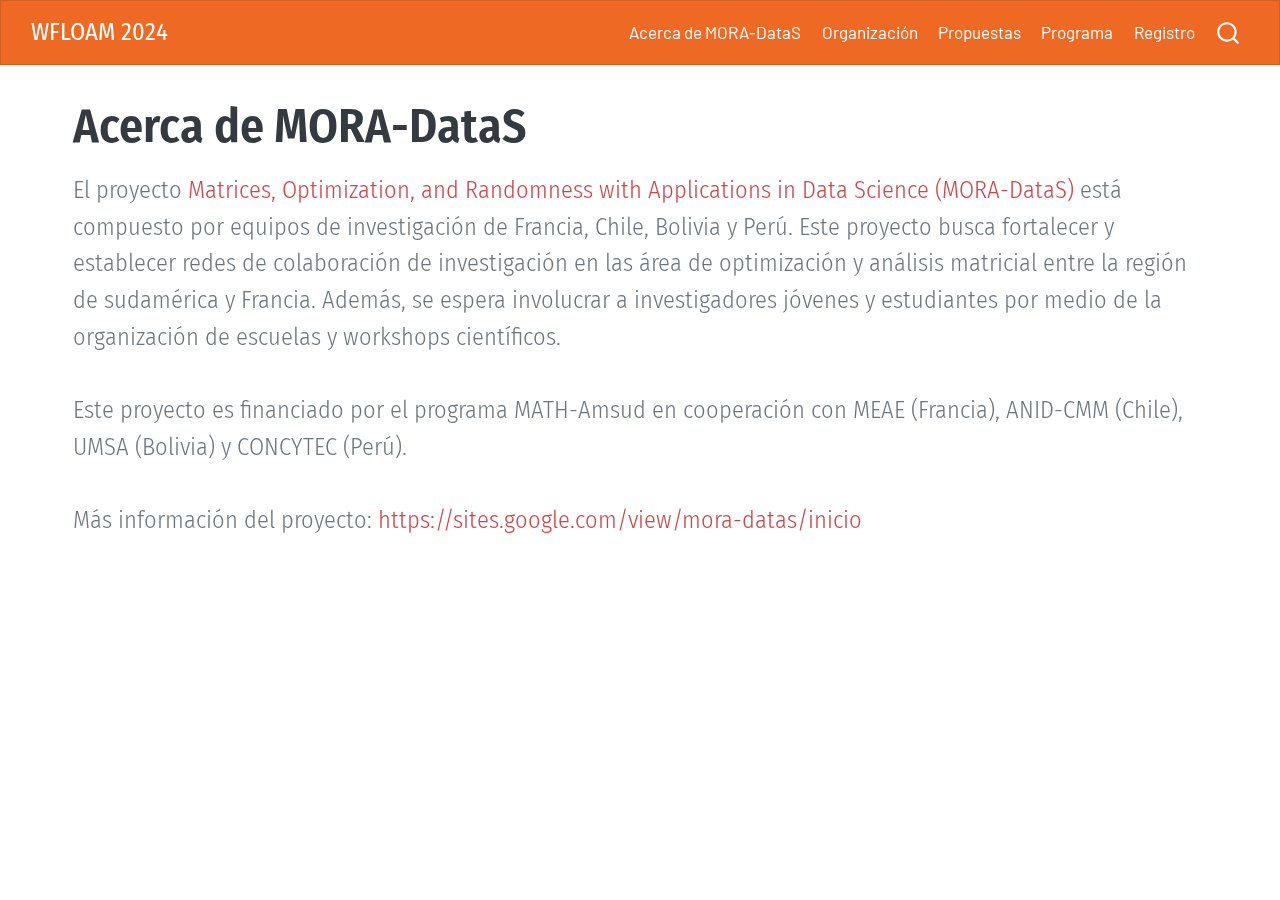
<file: docs/about/index.html>
<!DOCTYPE html>
<html xmlns="http://www.w3.org/1999/xhtml" lang="en" xml:lang="en"><head>

<meta charset="utf-8">
<meta name="generator" content="quarto-1.5.39">

<meta name="viewport" content="width=device-width, initial-scale=1.0, user-scalable=yes">


<title>WFLOAM 2024 – Acerca de MORA-DataS</title>
<style>
code{white-space: pre-wrap;}
span.smallcaps{font-variant: small-caps;}
div.columns{display: flex; gap: min(4vw, 1.5em);}
div.column{flex: auto; overflow-x: auto;}
div.hanging-indent{margin-left: 1.5em; text-indent: -1.5em;}
ul.task-list{list-style: none;}
ul.task-list li input[type="checkbox"] {
  width: 0.8em;
  margin: 0 0.8em 0.2em -1em; /* quarto-specific, see https://github.com/quarto-dev/quarto-cli/issues/4556 */ 
  vertical-align: middle;
}
</style>


<script src="../site_libs/quarto-nav/quarto-nav.js"></script>
<script src="../site_libs/clipboard/clipboard.min.js"></script>
<script src="../site_libs/quarto-search/autocomplete.umd.js"></script>
<script src="../site_libs/quarto-search/fuse.min.js"></script>
<script src="../site_libs/quarto-search/quarto-search.js"></script>
<meta name="quarto:offset" content="../">
<link href="..//files/icon-512.png" rel="icon" type="image/png">
<script src="../site_libs/quarto-html/quarto.js"></script>
<script src="../site_libs/quarto-html/popper.min.js"></script>
<script src="../site_libs/quarto-html/tippy.umd.min.js"></script>
<script src="../site_libs/quarto-html/anchor.min.js"></script>
<link href="../site_libs/quarto-html/tippy.css" rel="stylesheet">
<link href="../site_libs/quarto-html/quarto-syntax-highlighting.css" rel="stylesheet" id="quarto-text-highlighting-styles">
<script src="../site_libs/bootstrap/bootstrap.min.js"></script>
<link href="../site_libs/bootstrap/bootstrap-icons.css" rel="stylesheet">
<link href="../site_libs/bootstrap/bootstrap.min.css" rel="stylesheet" id="quarto-bootstrap" data-mode="light">
<script id="quarto-search-options" type="application/json">{
  "location": "navbar",
  "copy-button": false,
  "collapse-after": 3,
  "panel-placement": "end",
  "type": "overlay",
  "limit": 50,
  "keyboard-shortcut": [
    "f",
    "/",
    "s"
  ],
  "show-item-context": false,
  "language": {
    "search-no-results-text": "No results",
    "search-matching-documents-text": "matching documents",
    "search-copy-link-title": "Copy link to search",
    "search-hide-matches-text": "Hide additional matches",
    "search-more-match-text": "more match in this document",
    "search-more-matches-text": "more matches in this document",
    "search-clear-button-title": "Clear",
    "search-text-placeholder": "",
    "search-detached-cancel-button-title": "Cancel",
    "search-submit-button-title": "Submit",
    "search-label": "Search"
  }
}</script>


<meta property="og:title" content="WFLOAM 2024 - Acerca de MORA-DataS">
<meta property="og:description" content="El proyecto Matrices, Optimization, and Randomness with Applications in Data Science (MORA-DataS) está compuesto por equipos de investigación de Francia, Chile, Bolivia y Perú. Este proyecto busca fortalecer y establecer redes de colaboración de investigación en las área de optimización y análisis matricial entre la región de sudamérica y Francia. Además, se espera involucrar a investigadores jóvenes y estudiantes por medio de la organización de escuelas y workshops científicos.Este proyecto es financiado por el programa MATH-Amsud en cooperación con MEAE (Francia), ANID-CMM (Chile), UMSA (Bolivia) y CONCYTEC (Perú). Más información del proyecto: https://sites.google.com/view/mora-datas/inicio">
<meta property="og:image" content="https://11de5874-7fc1-441e-99b1-1928e7ac4832.netlify.app//files/social-image-sp24.png">
<meta property="og:site_name" content="WFLOAM 2024">
<meta property="og:locale" content="es_ES">
<meta name="twitter:title" content="WFLOAM 2024 - Acerca de MORA-DataS">
<meta name="twitter:description" content="El proyecto Matrices, Optimization, and Randomness with Applications in Data Science (MORA-DataS) está compuesto por equipos de investigación de Francia, Chile, Bolivia y Perú. Este proyecto busca fortalecer y establecer redes de colaboración de investigación en las área de optimización y análisis matricial entre la región de sudamérica y Francia. Además, se espera involucrar a investigadores jóvenes y estudiantes por medio de la organización de escuelas y workshops científicos.Este proyecto es financiado por el programa MATH-Amsud en cooperación con MEAE (Francia), ANID-CMM (Chile), UMSA (Bolivia) y CONCYTEC (Perú). Más información del proyecto: https://sites.google.com/view/mora-datas/inicio">
<meta name="twitter:image" content="https://11de5874-7fc1-441e-99b1-1928e7ac4832.netlify.app//files/social-image-sp24.png">
<meta name="twitter:creator" content="@andrewheiss">
<meta name="twitter:card" content="summary_large_image">
</head>

<body class="nav-fixed">

<div id="quarto-search-results"></div>
  <header id="quarto-header" class="headroom fixed-top">
    <nav class="navbar navbar-expand-lg " data-bs-theme="dark">
      <div class="navbar-container container-fluid">
      <div class="navbar-brand-container mx-auto">
    <a class="navbar-brand" href="../index.html">
    <span class="navbar-title">WFLOAM 2024</span>
    </a>
  </div>
            <div id="quarto-search" class="" title="Search"></div>
          <button class="navbar-toggler" type="button" data-bs-toggle="collapse" data-bs-target="#navbarCollapse" aria-controls="navbarCollapse" role="menu" aria-expanded="false" aria-label="Toggle navigation" onclick="if (window.quartoToggleHeadroom) { window.quartoToggleHeadroom(); }">
  <span class="navbar-toggler-icon"></span>
</button>
          <div class="collapse navbar-collapse" id="navbarCollapse">
            <ul class="navbar-nav navbar-nav-scroll ms-auto">
  <li class="nav-item">
    <a class="nav-link active" href="../about/index.html" aria-current="page"> 
<span class="menu-text">Acerca de MORA-DataS</span></a>
  </li>  
  <li class="nav-item">
    <a class="nav-link" href="../organization/index.html"> 
<span class="menu-text">Organización</span></a>
  </li>  
  <li class="nav-item">
    <a class="nav-link" href="../submission/index.html"> 
<span class="menu-text">Propuestas</span></a>
  </li>  
  <li class="nav-item">
    <a class="nav-link" href="../program/index.html"> 
<span class="menu-text">Programa</span></a>
  </li>  
  <li class="nav-item">
    <a class="nav-link" href="../registration/index.html"> 
<span class="menu-text">Registro</span></a>
  </li>  
</ul>
          </div> <!-- /navcollapse -->
            <div class="quarto-navbar-tools">
</div>
      </div> <!-- /container-fluid -->
    </nav>
</header>
<!-- content -->
<div id="quarto-content" class="quarto-container page-columns page-rows-contents page-layout-full page-navbar">
<!-- sidebar -->
<!-- margin-sidebar -->
    <div id="quarto-margin-sidebar" class="sidebar margin-sidebar zindex-bottom">
        
    </div>
<!-- main -->
<main class="content column-page" id="quarto-document-content">

<header id="title-block-header">
<h1 class="title display-7">Acerca de MORA-DataS</h1>
<p class="subtitle lead">El proyecto <a href="">Matrices, Optimization, and Randomness with Applications in Data Science (MORA-DataS)</a> está compuesto por equipos de investigación de Francia, Chile, Bolivia y Perú. Este proyecto busca fortalecer y establecer redes de colaboración de investigación en las área de optimización y análisis matricial entre la región de sudamérica y Francia. Además, se espera involucrar a investigadores jóvenes y estudiantes por medio de la organización de escuelas y workshops científicos.<br><br>Este proyecto es financiado por el programa MATH-Amsud en cooperación con MEAE (Francia), ANID-CMM (Chile), UMSA (Bolivia) y CONCYTEC (Perú).<br><br> Más información del proyecto: <a href="https://sites.google.com/view/mora-datas/inicio">https://sites.google.com/view/mora-datas/inicio</a></p>

</header>





</main> <!-- /main -->
<script id="quarto-html-after-body" type="application/javascript">
window.document.addEventListener("DOMContentLoaded", function (event) {
  const toggleBodyColorMode = (bsSheetEl) => {
    const mode = bsSheetEl.getAttribute("data-mode");
    const bodyEl = window.document.querySelector("body");
    if (mode === "dark") {
      bodyEl.classList.add("quarto-dark");
      bodyEl.classList.remove("quarto-light");
    } else {
      bodyEl.classList.add("quarto-light");
      bodyEl.classList.remove("quarto-dark");
    }
  }
  const toggleBodyColorPrimary = () => {
    const bsSheetEl = window.document.querySelector("link#quarto-bootstrap");
    if (bsSheetEl) {
      toggleBodyColorMode(bsSheetEl);
    }
  }
  toggleBodyColorPrimary();  
  const icon = "";
  const anchorJS = new window.AnchorJS();
  anchorJS.options = {
    placement: 'right',
    icon: icon
  };
  anchorJS.add('.anchored');
  const isCodeAnnotation = (el) => {
    for (const clz of el.classList) {
      if (clz.startsWith('code-annotation-')) {                     
        return true;
      }
    }
    return false;
  }
  const onCopySuccess = function(e) {
    // button target
    const button = e.trigger;
    // don't keep focus
    button.blur();
    // flash "checked"
    button.classList.add('code-copy-button-checked');
    var currentTitle = button.getAttribute("title");
    button.setAttribute("title", "Copied!");
    let tooltip;
    if (window.bootstrap) {
      button.setAttribute("data-bs-toggle", "tooltip");
      button.setAttribute("data-bs-placement", "left");
      button.setAttribute("data-bs-title", "Copied!");
      tooltip = new bootstrap.Tooltip(button, 
        { trigger: "manual", 
          customClass: "code-copy-button-tooltip",
          offset: [0, -8]});
      tooltip.show();    
    }
    setTimeout(function() {
      if (tooltip) {
        tooltip.hide();
        button.removeAttribute("data-bs-title");
        button.removeAttribute("data-bs-toggle");
        button.removeAttribute("data-bs-placement");
      }
      button.setAttribute("title", currentTitle);
      button.classList.remove('code-copy-button-checked');
    }, 1000);
    // clear code selection
    e.clearSelection();
  }
  const getTextToCopy = function(trigger) {
      const codeEl = trigger.previousElementSibling.cloneNode(true);
      for (const childEl of codeEl.children) {
        if (isCodeAnnotation(childEl)) {
          childEl.remove();
        }
      }
      return codeEl.innerText;
  }
  const clipboard = new window.ClipboardJS('.code-copy-button:not([data-in-quarto-modal])', {
    text: getTextToCopy
  });
  clipboard.on('success', onCopySuccess);
  if (window.document.getElementById('quarto-embedded-source-code-modal')) {
    // For code content inside modals, clipBoardJS needs to be initialized with a container option
    // TODO: Check when it could be a function (https://github.com/zenorocha/clipboard.js/issues/860)
    const clipboardModal = new window.ClipboardJS('.code-copy-button[data-in-quarto-modal]', {
      text: getTextToCopy,
      container: window.document.getElementById('quarto-embedded-source-code-modal')
    });
    clipboardModal.on('success', onCopySuccess);
  }
    var localhostRegex = new RegExp(/^(?:http|https):\/\/localhost\:?[0-9]*\//);
    var mailtoRegex = new RegExp(/^mailto:/);
      var filterRegex = new RegExp("https:\/\/11de5874-7fc1-441e-99b1-1928e7ac4832\.netlify\.app\/");
    var isInternal = (href) => {
        return filterRegex.test(href) || localhostRegex.test(href) || mailtoRegex.test(href);
    }
    // Inspect non-navigation links and adorn them if external
 	var links = window.document.querySelectorAll('a[href]:not(.nav-link):not(.navbar-brand):not(.toc-action):not(.sidebar-link):not(.sidebar-item-toggle):not(.pagination-link):not(.no-external):not([aria-hidden]):not(.dropdown-item):not(.quarto-navigation-tool):not(.about-link)');
    for (var i=0; i<links.length; i++) {
      const link = links[i];
      if (!isInternal(link.href)) {
        // undo the damage that might have been done by quarto-nav.js in the case of
        // links that we want to consider external
        if (link.dataset.originalHref !== undefined) {
          link.href = link.dataset.originalHref;
        }
      }
    }
  function tippyHover(el, contentFn, onTriggerFn, onUntriggerFn) {
    const config = {
      allowHTML: true,
      maxWidth: 500,
      delay: 100,
      arrow: false,
      appendTo: function(el) {
          return el.parentElement;
      },
      interactive: true,
      interactiveBorder: 10,
      theme: 'quarto',
      placement: 'bottom-start',
    };
    if (contentFn) {
      config.content = contentFn;
    }
    if (onTriggerFn) {
      config.onTrigger = onTriggerFn;
    }
    if (onUntriggerFn) {
      config.onUntrigger = onUntriggerFn;
    }
    window.tippy(el, config); 
  }
  const noterefs = window.document.querySelectorAll('a[role="doc-noteref"]');
  for (var i=0; i<noterefs.length; i++) {
    const ref = noterefs[i];
    tippyHover(ref, function() {
      // use id or data attribute instead here
      let href = ref.getAttribute('data-footnote-href') || ref.getAttribute('href');
      try { href = new URL(href).hash; } catch {}
      const id = href.replace(/^#\/?/, "");
      const note = window.document.getElementById(id);
      if (note) {
        return note.innerHTML;
      } else {
        return "";
      }
    });
  }
  const xrefs = window.document.querySelectorAll('a.quarto-xref');
  const processXRef = (id, note) => {
    // Strip column container classes
    const stripColumnClz = (el) => {
      el.classList.remove("page-full", "page-columns");
      if (el.children) {
        for (const child of el.children) {
          stripColumnClz(child);
        }
      }
    }
    stripColumnClz(note)
    if (id === null || id.startsWith('sec-')) {
      // Special case sections, only their first couple elements
      const container = document.createElement("div");
      if (note.children && note.children.length > 2) {
        container.appendChild(note.children[0].cloneNode(true));
        for (let i = 1; i < note.children.length; i++) {
          const child = note.children[i];
          if (child.tagName === "P" && child.innerText === "") {
            continue;
          } else {
            container.appendChild(child.cloneNode(true));
            break;
          }
        }
        if (window.Quarto?.typesetMath) {
          window.Quarto.typesetMath(container);
        }
        return container.innerHTML
      } else {
        if (window.Quarto?.typesetMath) {
          window.Quarto.typesetMath(note);
        }
        return note.innerHTML;
      }
    } else {
      // Remove any anchor links if they are present
      const anchorLink = note.querySelector('a.anchorjs-link');
      if (anchorLink) {
        anchorLink.remove();
      }
      if (window.Quarto?.typesetMath) {
        window.Quarto.typesetMath(note);
      }
      // TODO in 1.5, we should make sure this works without a callout special case
      if (note.classList.contains("callout")) {
        return note.outerHTML;
      } else {
        return note.innerHTML;
      }
    }
  }
  for (var i=0; i<xrefs.length; i++) {
    const xref = xrefs[i];
    tippyHover(xref, undefined, function(instance) {
      instance.disable();
      let url = xref.getAttribute('href');
      let hash = undefined; 
      if (url.startsWith('#')) {
        hash = url;
      } else {
        try { hash = new URL(url).hash; } catch {}
      }
      if (hash) {
        const id = hash.replace(/^#\/?/, "");
        const note = window.document.getElementById(id);
        if (note !== null) {
          try {
            const html = processXRef(id, note.cloneNode(true));
            instance.setContent(html);
          } finally {
            instance.enable();
            instance.show();
          }
        } else {
          // See if we can fetch this
          fetch(url.split('#')[0])
          .then(res => res.text())
          .then(html => {
            const parser = new DOMParser();
            const htmlDoc = parser.parseFromString(html, "text/html");
            const note = htmlDoc.getElementById(id);
            if (note !== null) {
              const html = processXRef(id, note);
              instance.setContent(html);
            } 
          }).finally(() => {
            instance.enable();
            instance.show();
          });
        }
      } else {
        // See if we can fetch a full url (with no hash to target)
        // This is a special case and we should probably do some content thinning / targeting
        fetch(url)
        .then(res => res.text())
        .then(html => {
          const parser = new DOMParser();
          const htmlDoc = parser.parseFromString(html, "text/html");
          const note = htmlDoc.querySelector('main.content');
          if (note !== null) {
            // This should only happen for chapter cross references
            // (since there is no id in the URL)
            // remove the first header
            if (note.children.length > 0 && note.children[0].tagName === "HEADER") {
              note.children[0].remove();
            }
            const html = processXRef(null, note);
            instance.setContent(html);
          } 
        }).finally(() => {
          instance.enable();
          instance.show();
        });
      }
    }, function(instance) {
    });
  }
      let selectedAnnoteEl;
      const selectorForAnnotation = ( cell, annotation) => {
        let cellAttr = 'data-code-cell="' + cell + '"';
        let lineAttr = 'data-code-annotation="' +  annotation + '"';
        const selector = 'span[' + cellAttr + '][' + lineAttr + ']';
        return selector;
      }
      const selectCodeLines = (annoteEl) => {
        const doc = window.document;
        const targetCell = annoteEl.getAttribute("data-target-cell");
        const targetAnnotation = annoteEl.getAttribute("data-target-annotation");
        const annoteSpan = window.document.querySelector(selectorForAnnotation(targetCell, targetAnnotation));
        const lines = annoteSpan.getAttribute("data-code-lines").split(",");
        const lineIds = lines.map((line) => {
          return targetCell + "-" + line;
        })
        let top = null;
        let height = null;
        let parent = null;
        if (lineIds.length > 0) {
            //compute the position of the single el (top and bottom and make a div)
            const el = window.document.getElementById(lineIds[0]);
            top = el.offsetTop;
            height = el.offsetHeight;
            parent = el.parentElement.parentElement;
          if (lineIds.length > 1) {
            const lastEl = window.document.getElementById(lineIds[lineIds.length - 1]);
            const bottom = lastEl.offsetTop + lastEl.offsetHeight;
            height = bottom - top;
          }
          if (top !== null && height !== null && parent !== null) {
            // cook up a div (if necessary) and position it 
            let div = window.document.getElementById("code-annotation-line-highlight");
            if (div === null) {
              div = window.document.createElement("div");
              div.setAttribute("id", "code-annotation-line-highlight");
              div.style.position = 'absolute';
              parent.appendChild(div);
            }
            div.style.top = top - 2 + "px";
            div.style.height = height + 4 + "px";
            div.style.left = 0;
            let gutterDiv = window.document.getElementById("code-annotation-line-highlight-gutter");
            if (gutterDiv === null) {
              gutterDiv = window.document.createElement("div");
              gutterDiv.setAttribute("id", "code-annotation-line-highlight-gutter");
              gutterDiv.style.position = 'absolute';
              const codeCell = window.document.getElementById(targetCell);
              const gutter = codeCell.querySelector('.code-annotation-gutter');
              gutter.appendChild(gutterDiv);
            }
            gutterDiv.style.top = top - 2 + "px";
            gutterDiv.style.height = height + 4 + "px";
          }
          selectedAnnoteEl = annoteEl;
        }
      };
      const unselectCodeLines = () => {
        const elementsIds = ["code-annotation-line-highlight", "code-annotation-line-highlight-gutter"];
        elementsIds.forEach((elId) => {
          const div = window.document.getElementById(elId);
          if (div) {
            div.remove();
          }
        });
        selectedAnnoteEl = undefined;
      };
        // Handle positioning of the toggle
    window.addEventListener(
      "resize",
      throttle(() => {
        elRect = undefined;
        if (selectedAnnoteEl) {
          selectCodeLines(selectedAnnoteEl);
        }
      }, 10)
    );
    function throttle(fn, ms) {
    let throttle = false;
    let timer;
      return (...args) => {
        if(!throttle) { // first call gets through
            fn.apply(this, args);
            throttle = true;
        } else { // all the others get throttled
            if(timer) clearTimeout(timer); // cancel #2
            timer = setTimeout(() => {
              fn.apply(this, args);
              timer = throttle = false;
            }, ms);
        }
      };
    }
      // Attach click handler to the DT
      const annoteDls = window.document.querySelectorAll('dt[data-target-cell]');
      for (const annoteDlNode of annoteDls) {
        annoteDlNode.addEventListener('click', (event) => {
          const clickedEl = event.target;
          if (clickedEl !== selectedAnnoteEl) {
            unselectCodeLines();
            const activeEl = window.document.querySelector('dt[data-target-cell].code-annotation-active');
            if (activeEl) {
              activeEl.classList.remove('code-annotation-active');
            }
            selectCodeLines(clickedEl);
            clickedEl.classList.add('code-annotation-active');
          } else {
            // Unselect the line
            unselectCodeLines();
            clickedEl.classList.remove('code-annotation-active');
          }
        });
      }
  const findCites = (el) => {
    const parentEl = el.parentElement;
    if (parentEl) {
      const cites = parentEl.dataset.cites;
      if (cites) {
        return {
          el,
          cites: cites.split(' ')
        };
      } else {
        return findCites(el.parentElement)
      }
    } else {
      return undefined;
    }
  };
  var bibliorefs = window.document.querySelectorAll('a[role="doc-biblioref"]');
  for (var i=0; i<bibliorefs.length; i++) {
    const ref = bibliorefs[i];
    const citeInfo = findCites(ref);
    if (citeInfo) {
      tippyHover(citeInfo.el, function() {
        var popup = window.document.createElement('div');
        citeInfo.cites.forEach(function(cite) {
          var citeDiv = window.document.createElement('div');
          citeDiv.classList.add('hanging-indent');
          citeDiv.classList.add('csl-entry');
          var biblioDiv = window.document.getElementById('ref-' + cite);
          if (biblioDiv) {
            citeDiv.innerHTML = biblioDiv.innerHTML;
          }
          popup.appendChild(citeDiv);
        });
        return popup.innerHTML;
      });
    }
  }
});
</script>
</div> <!-- /content -->




</body></html>
</file>
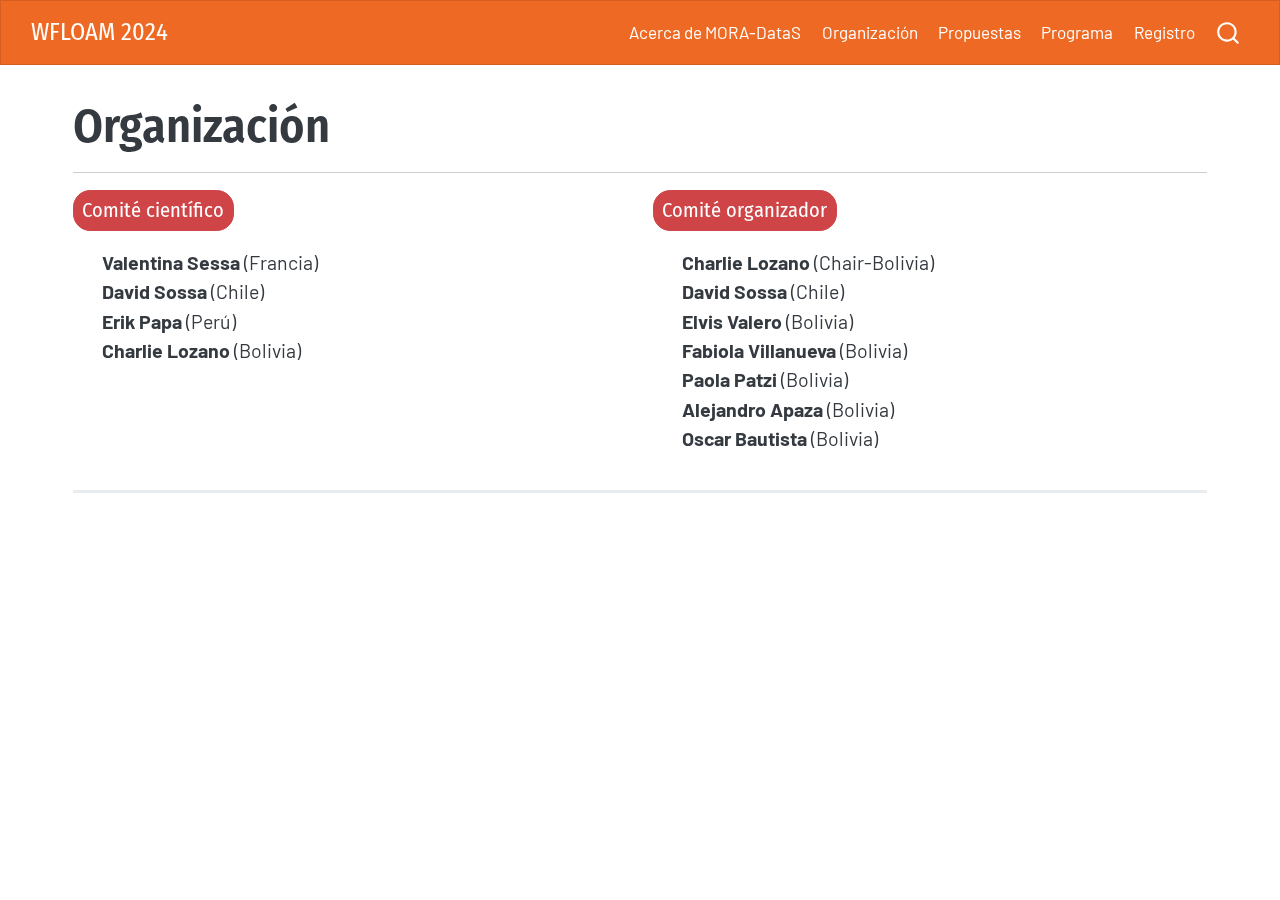
<file: docs/organization/index.html>
<!DOCTYPE html>
<html xmlns="http://www.w3.org/1999/xhtml" lang="en" xml:lang="en"><head>

<meta charset="utf-8">
<meta name="generator" content="quarto-1.5.39">

<meta name="viewport" content="width=device-width, initial-scale=1.0, user-scalable=yes">


<title>WFLOAM 2024 – Organización</title>
<style>
code{white-space: pre-wrap;}
span.smallcaps{font-variant: small-caps;}
div.columns{display: flex; gap: min(4vw, 1.5em);}
div.column{flex: auto; overflow-x: auto;}
div.hanging-indent{margin-left: 1.5em; text-indent: -1.5em;}
ul.task-list{list-style: none;}
ul.task-list li input[type="checkbox"] {
  width: 0.8em;
  margin: 0 0.8em 0.2em -1em; /* quarto-specific, see https://github.com/quarto-dev/quarto-cli/issues/4556 */ 
  vertical-align: middle;
}
</style>


<script src="../site_libs/quarto-nav/quarto-nav.js"></script>
<script src="../site_libs/clipboard/clipboard.min.js"></script>
<script src="../site_libs/quarto-search/autocomplete.umd.js"></script>
<script src="../site_libs/quarto-search/fuse.min.js"></script>
<script src="../site_libs/quarto-search/quarto-search.js"></script>
<meta name="quarto:offset" content="../">
<link href="..//files/icon-512.png" rel="icon" type="image/png">
<script src="../site_libs/quarto-html/quarto.js"></script>
<script src="../site_libs/quarto-html/popper.min.js"></script>
<script src="../site_libs/quarto-html/tippy.umd.min.js"></script>
<script src="../site_libs/quarto-html/anchor.min.js"></script>
<link href="../site_libs/quarto-html/tippy.css" rel="stylesheet">
<link href="../site_libs/quarto-html/quarto-syntax-highlighting.css" rel="stylesheet" id="quarto-text-highlighting-styles">
<script src="../site_libs/bootstrap/bootstrap.min.js"></script>
<link href="../site_libs/bootstrap/bootstrap-icons.css" rel="stylesheet">
<link href="../site_libs/bootstrap/bootstrap.min.css" rel="stylesheet" id="quarto-bootstrap" data-mode="light">
<script id="quarto-search-options" type="application/json">{
  "location": "navbar",
  "copy-button": false,
  "collapse-after": 3,
  "panel-placement": "end",
  "type": "overlay",
  "limit": 50,
  "keyboard-shortcut": [
    "f",
    "/",
    "s"
  ],
  "show-item-context": false,
  "language": {
    "search-no-results-text": "No results",
    "search-matching-documents-text": "matching documents",
    "search-copy-link-title": "Copy link to search",
    "search-hide-matches-text": "Hide additional matches",
    "search-more-match-text": "more match in this document",
    "search-more-matches-text": "more matches in this document",
    "search-clear-button-title": "Clear",
    "search-text-placeholder": "",
    "search-detached-cancel-button-title": "Cancel",
    "search-submit-button-title": "Submit",
    "search-label": "Search"
  }
}</script>


<meta property="og:title" content="WFLOAM 2024 - Organización">
<meta property="og:image" content="https://11de5874-7fc1-441e-99b1-1928e7ac4832.netlify.app//files/social-image-sp24.png">
<meta property="og:site_name" content="WFLOAM 2024">
<meta property="og:locale" content="es_ES">
<meta name="twitter:title" content="WFLOAM 2024 - Organización">
<meta name="twitter:image" content="https://11de5874-7fc1-441e-99b1-1928e7ac4832.netlify.app//files/social-image-sp24.png">
<meta name="twitter:creator" content="@andrewheiss">
<meta name="twitter:card" content="summary_large_image">
</head>

<body class="nav-fixed">

<div id="quarto-search-results"></div>
  <header id="quarto-header" class="headroom fixed-top">
    <nav class="navbar navbar-expand-lg " data-bs-theme="dark">
      <div class="navbar-container container-fluid">
      <div class="navbar-brand-container mx-auto">
    <a class="navbar-brand" href="../index.html">
    <span class="navbar-title">WFLOAM 2024</span>
    </a>
  </div>
            <div id="quarto-search" class="" title="Search"></div>
          <button class="navbar-toggler" type="button" data-bs-toggle="collapse" data-bs-target="#navbarCollapse" aria-controls="navbarCollapse" role="menu" aria-expanded="false" aria-label="Toggle navigation" onclick="if (window.quartoToggleHeadroom) { window.quartoToggleHeadroom(); }">
  <span class="navbar-toggler-icon"></span>
</button>
          <div class="collapse navbar-collapse" id="navbarCollapse">
            <ul class="navbar-nav navbar-nav-scroll ms-auto">
  <li class="nav-item">
    <a class="nav-link" href="../about/index.html"> 
<span class="menu-text">Acerca de MORA-DataS</span></a>
  </li>  
  <li class="nav-item">
    <a class="nav-link active" href="../organization/index.html" aria-current="page"> 
<span class="menu-text">Organización</span></a>
  </li>  
  <li class="nav-item">
    <a class="nav-link" href="../submission/index.html"> 
<span class="menu-text">Propuestas</span></a>
  </li>  
  <li class="nav-item">
    <a class="nav-link" href="../program/index.html"> 
<span class="menu-text">Programa</span></a>
  </li>  
  <li class="nav-item">
    <a class="nav-link" href="../registration/index.html"> 
<span class="menu-text">Registro</span></a>
  </li>  
</ul>
          </div> <!-- /navcollapse -->
            <div class="quarto-navbar-tools">
</div>
      </div> <!-- /container-fluid -->
    </nav>
</header>
<!-- content -->
<div id="quarto-content" class="quarto-container page-columns page-rows-contents page-layout-full page-navbar">
<!-- sidebar -->
<!-- margin-sidebar -->
    <div id="quarto-margin-sidebar" class="sidebar margin-sidebar zindex-bottom">
        
    </div>
<!-- main -->
<main class="content column-page" id="quarto-document-content">

<header id="title-block-header">
<h1 class="title display-7">Organización</h1>

</header>


<hr>
<div class="home">
<div class="grid course-details">
<div class="g-col-12 g-col-sm-12 g-col-md-6">
<p><a class="btn btn-danger btn-sm">Comité científico</a></p>
<ul>
<li><strong>Valentina Sessa</strong> (Francia)</li>
<li><strong>David Sossa</strong> (Chile)</li>
<li><strong>Erik Papa</strong> (Perú)</li>
<li><strong>Charlie Lozano</strong> (Bolivia)</li>
</ul>
</div>
<div class="g-col-12 g-col-sm-12 g-col-md-6">
<p><a class="btn btn-danger btn-sm">Comité organizador</a></p>
<ul>
<li><strong>Charlie Lozano</strong> (Chair-Bolivia)</li>
<li><strong>David Sossa</strong> (Chile)</li>
<li><strong>Elvis Valero</strong> (Bolivia)</li>
<li><strong>Fabiola Villanueva</strong> (Bolivia)</li>
<li><strong>Paola Patzi</strong> (Bolivia)</li>
<li><strong>Alejandro Apaza</strong> (Bolivia)</li>
<li><strong>Oscar Bautista</strong> (Bolivia)</li>
</ul>
</div>
</div>
</div>



</main> <!-- /main -->
<script id="quarto-html-after-body" type="application/javascript">
window.document.addEventListener("DOMContentLoaded", function (event) {
  const toggleBodyColorMode = (bsSheetEl) => {
    const mode = bsSheetEl.getAttribute("data-mode");
    const bodyEl = window.document.querySelector("body");
    if (mode === "dark") {
      bodyEl.classList.add("quarto-dark");
      bodyEl.classList.remove("quarto-light");
    } else {
      bodyEl.classList.add("quarto-light");
      bodyEl.classList.remove("quarto-dark");
    }
  }
  const toggleBodyColorPrimary = () => {
    const bsSheetEl = window.document.querySelector("link#quarto-bootstrap");
    if (bsSheetEl) {
      toggleBodyColorMode(bsSheetEl);
    }
  }
  toggleBodyColorPrimary();  
  const icon = "";
  const anchorJS = new window.AnchorJS();
  anchorJS.options = {
    placement: 'right',
    icon: icon
  };
  anchorJS.add('.anchored');
  const isCodeAnnotation = (el) => {
    for (const clz of el.classList) {
      if (clz.startsWith('code-annotation-')) {                     
        return true;
      }
    }
    return false;
  }
  const onCopySuccess = function(e) {
    // button target
    const button = e.trigger;
    // don't keep focus
    button.blur();
    // flash "checked"
    button.classList.add('code-copy-button-checked');
    var currentTitle = button.getAttribute("title");
    button.setAttribute("title", "Copied!");
    let tooltip;
    if (window.bootstrap) {
      button.setAttribute("data-bs-toggle", "tooltip");
      button.setAttribute("data-bs-placement", "left");
      button.setAttribute("data-bs-title", "Copied!");
      tooltip = new bootstrap.Tooltip(button, 
        { trigger: "manual", 
          customClass: "code-copy-button-tooltip",
          offset: [0, -8]});
      tooltip.show();    
    }
    setTimeout(function() {
      if (tooltip) {
        tooltip.hide();
        button.removeAttribute("data-bs-title");
        button.removeAttribute("data-bs-toggle");
        button.removeAttribute("data-bs-placement");
      }
      button.setAttribute("title", currentTitle);
      button.classList.remove('code-copy-button-checked');
    }, 1000);
    // clear code selection
    e.clearSelection();
  }
  const getTextToCopy = function(trigger) {
      const codeEl = trigger.previousElementSibling.cloneNode(true);
      for (const childEl of codeEl.children) {
        if (isCodeAnnotation(childEl)) {
          childEl.remove();
        }
      }
      return codeEl.innerText;
  }
  const clipboard = new window.ClipboardJS('.code-copy-button:not([data-in-quarto-modal])', {
    text: getTextToCopy
  });
  clipboard.on('success', onCopySuccess);
  if (window.document.getElementById('quarto-embedded-source-code-modal')) {
    // For code content inside modals, clipBoardJS needs to be initialized with a container option
    // TODO: Check when it could be a function (https://github.com/zenorocha/clipboard.js/issues/860)
    const clipboardModal = new window.ClipboardJS('.code-copy-button[data-in-quarto-modal]', {
      text: getTextToCopy,
      container: window.document.getElementById('quarto-embedded-source-code-modal')
    });
    clipboardModal.on('success', onCopySuccess);
  }
    var localhostRegex = new RegExp(/^(?:http|https):\/\/localhost\:?[0-9]*\//);
    var mailtoRegex = new RegExp(/^mailto:/);
      var filterRegex = new RegExp("https:\/\/11de5874-7fc1-441e-99b1-1928e7ac4832\.netlify\.app\/");
    var isInternal = (href) => {
        return filterRegex.test(href) || localhostRegex.test(href) || mailtoRegex.test(href);
    }
    // Inspect non-navigation links and adorn them if external
 	var links = window.document.querySelectorAll('a[href]:not(.nav-link):not(.navbar-brand):not(.toc-action):not(.sidebar-link):not(.sidebar-item-toggle):not(.pagination-link):not(.no-external):not([aria-hidden]):not(.dropdown-item):not(.quarto-navigation-tool):not(.about-link)');
    for (var i=0; i<links.length; i++) {
      const link = links[i];
      if (!isInternal(link.href)) {
        // undo the damage that might have been done by quarto-nav.js in the case of
        // links that we want to consider external
        if (link.dataset.originalHref !== undefined) {
          link.href = link.dataset.originalHref;
        }
      }
    }
  function tippyHover(el, contentFn, onTriggerFn, onUntriggerFn) {
    const config = {
      allowHTML: true,
      maxWidth: 500,
      delay: 100,
      arrow: false,
      appendTo: function(el) {
          return el.parentElement;
      },
      interactive: true,
      interactiveBorder: 10,
      theme: 'quarto',
      placement: 'bottom-start',
    };
    if (contentFn) {
      config.content = contentFn;
    }
    if (onTriggerFn) {
      config.onTrigger = onTriggerFn;
    }
    if (onUntriggerFn) {
      config.onUntrigger = onUntriggerFn;
    }
    window.tippy(el, config); 
  }
  const noterefs = window.document.querySelectorAll('a[role="doc-noteref"]');
  for (var i=0; i<noterefs.length; i++) {
    const ref = noterefs[i];
    tippyHover(ref, function() {
      // use id or data attribute instead here
      let href = ref.getAttribute('data-footnote-href') || ref.getAttribute('href');
      try { href = new URL(href).hash; } catch {}
      const id = href.replace(/^#\/?/, "");
      const note = window.document.getElementById(id);
      if (note) {
        return note.innerHTML;
      } else {
        return "";
      }
    });
  }
  const xrefs = window.document.querySelectorAll('a.quarto-xref');
  const processXRef = (id, note) => {
    // Strip column container classes
    const stripColumnClz = (el) => {
      el.classList.remove("page-full", "page-columns");
      if (el.children) {
        for (const child of el.children) {
          stripColumnClz(child);
        }
      }
    }
    stripColumnClz(note)
    if (id === null || id.startsWith('sec-')) {
      // Special case sections, only their first couple elements
      const container = document.createElement("div");
      if (note.children && note.children.length > 2) {
        container.appendChild(note.children[0].cloneNode(true));
        for (let i = 1; i < note.children.length; i++) {
          const child = note.children[i];
          if (child.tagName === "P" && child.innerText === "") {
            continue;
          } else {
            container.appendChild(child.cloneNode(true));
            break;
          }
        }
        if (window.Quarto?.typesetMath) {
          window.Quarto.typesetMath(container);
        }
        return container.innerHTML
      } else {
        if (window.Quarto?.typesetMath) {
          window.Quarto.typesetMath(note);
        }
        return note.innerHTML;
      }
    } else {
      // Remove any anchor links if they are present
      const anchorLink = note.querySelector('a.anchorjs-link');
      if (anchorLink) {
        anchorLink.remove();
      }
      if (window.Quarto?.typesetMath) {
        window.Quarto.typesetMath(note);
      }
      // TODO in 1.5, we should make sure this works without a callout special case
      if (note.classList.contains("callout")) {
        return note.outerHTML;
      } else {
        return note.innerHTML;
      }
    }
  }
  for (var i=0; i<xrefs.length; i++) {
    const xref = xrefs[i];
    tippyHover(xref, undefined, function(instance) {
      instance.disable();
      let url = xref.getAttribute('href');
      let hash = undefined; 
      if (url.startsWith('#')) {
        hash = url;
      } else {
        try { hash = new URL(url).hash; } catch {}
      }
      if (hash) {
        const id = hash.replace(/^#\/?/, "");
        const note = window.document.getElementById(id);
        if (note !== null) {
          try {
            const html = processXRef(id, note.cloneNode(true));
            instance.setContent(html);
          } finally {
            instance.enable();
            instance.show();
          }
        } else {
          // See if we can fetch this
          fetch(url.split('#')[0])
          .then(res => res.text())
          .then(html => {
            const parser = new DOMParser();
            const htmlDoc = parser.parseFromString(html, "text/html");
            const note = htmlDoc.getElementById(id);
            if (note !== null) {
              const html = processXRef(id, note);
              instance.setContent(html);
            } 
          }).finally(() => {
            instance.enable();
            instance.show();
          });
        }
      } else {
        // See if we can fetch a full url (with no hash to target)
        // This is a special case and we should probably do some content thinning / targeting
        fetch(url)
        .then(res => res.text())
        .then(html => {
          const parser = new DOMParser();
          const htmlDoc = parser.parseFromString(html, "text/html");
          const note = htmlDoc.querySelector('main.content');
          if (note !== null) {
            // This should only happen for chapter cross references
            // (since there is no id in the URL)
            // remove the first header
            if (note.children.length > 0 && note.children[0].tagName === "HEADER") {
              note.children[0].remove();
            }
            const html = processXRef(null, note);
            instance.setContent(html);
          } 
        }).finally(() => {
          instance.enable();
          instance.show();
        });
      }
    }, function(instance) {
    });
  }
      let selectedAnnoteEl;
      const selectorForAnnotation = ( cell, annotation) => {
        let cellAttr = 'data-code-cell="' + cell + '"';
        let lineAttr = 'data-code-annotation="' +  annotation + '"';
        const selector = 'span[' + cellAttr + '][' + lineAttr + ']';
        return selector;
      }
      const selectCodeLines = (annoteEl) => {
        const doc = window.document;
        const targetCell = annoteEl.getAttribute("data-target-cell");
        const targetAnnotation = annoteEl.getAttribute("data-target-annotation");
        const annoteSpan = window.document.querySelector(selectorForAnnotation(targetCell, targetAnnotation));
        const lines = annoteSpan.getAttribute("data-code-lines").split(",");
        const lineIds = lines.map((line) => {
          return targetCell + "-" + line;
        })
        let top = null;
        let height = null;
        let parent = null;
        if (lineIds.length > 0) {
            //compute the position of the single el (top and bottom and make a div)
            const el = window.document.getElementById(lineIds[0]);
            top = el.offsetTop;
            height = el.offsetHeight;
            parent = el.parentElement.parentElement;
          if (lineIds.length > 1) {
            const lastEl = window.document.getElementById(lineIds[lineIds.length - 1]);
            const bottom = lastEl.offsetTop + lastEl.offsetHeight;
            height = bottom - top;
          }
          if (top !== null && height !== null && parent !== null) {
            // cook up a div (if necessary) and position it 
            let div = window.document.getElementById("code-annotation-line-highlight");
            if (div === null) {
              div = window.document.createElement("div");
              div.setAttribute("id", "code-annotation-line-highlight");
              div.style.position = 'absolute';
              parent.appendChild(div);
            }
            div.style.top = top - 2 + "px";
            div.style.height = height + 4 + "px";
            div.style.left = 0;
            let gutterDiv = window.document.getElementById("code-annotation-line-highlight-gutter");
            if (gutterDiv === null) {
              gutterDiv = window.document.createElement("div");
              gutterDiv.setAttribute("id", "code-annotation-line-highlight-gutter");
              gutterDiv.style.position = 'absolute';
              const codeCell = window.document.getElementById(targetCell);
              const gutter = codeCell.querySelector('.code-annotation-gutter');
              gutter.appendChild(gutterDiv);
            }
            gutterDiv.style.top = top - 2 + "px";
            gutterDiv.style.height = height + 4 + "px";
          }
          selectedAnnoteEl = annoteEl;
        }
      };
      const unselectCodeLines = () => {
        const elementsIds = ["code-annotation-line-highlight", "code-annotation-line-highlight-gutter"];
        elementsIds.forEach((elId) => {
          const div = window.document.getElementById(elId);
          if (div) {
            div.remove();
          }
        });
        selectedAnnoteEl = undefined;
      };
        // Handle positioning of the toggle
    window.addEventListener(
      "resize",
      throttle(() => {
        elRect = undefined;
        if (selectedAnnoteEl) {
          selectCodeLines(selectedAnnoteEl);
        }
      }, 10)
    );
    function throttle(fn, ms) {
    let throttle = false;
    let timer;
      return (...args) => {
        if(!throttle) { // first call gets through
            fn.apply(this, args);
            throttle = true;
        } else { // all the others get throttled
            if(timer) clearTimeout(timer); // cancel #2
            timer = setTimeout(() => {
              fn.apply(this, args);
              timer = throttle = false;
            }, ms);
        }
      };
    }
      // Attach click handler to the DT
      const annoteDls = window.document.querySelectorAll('dt[data-target-cell]');
      for (const annoteDlNode of annoteDls) {
        annoteDlNode.addEventListener('click', (event) => {
          const clickedEl = event.target;
          if (clickedEl !== selectedAnnoteEl) {
            unselectCodeLines();
            const activeEl = window.document.querySelector('dt[data-target-cell].code-annotation-active');
            if (activeEl) {
              activeEl.classList.remove('code-annotation-active');
            }
            selectCodeLines(clickedEl);
            clickedEl.classList.add('code-annotation-active');
          } else {
            // Unselect the line
            unselectCodeLines();
            clickedEl.classList.remove('code-annotation-active');
          }
        });
      }
  const findCites = (el) => {
    const parentEl = el.parentElement;
    if (parentEl) {
      const cites = parentEl.dataset.cites;
      if (cites) {
        return {
          el,
          cites: cites.split(' ')
        };
      } else {
        return findCites(el.parentElement)
      }
    } else {
      return undefined;
    }
  };
  var bibliorefs = window.document.querySelectorAll('a[role="doc-biblioref"]');
  for (var i=0; i<bibliorefs.length; i++) {
    const ref = bibliorefs[i];
    const citeInfo = findCites(ref);
    if (citeInfo) {
      tippyHover(citeInfo.el, function() {
        var popup = window.document.createElement('div');
        citeInfo.cites.forEach(function(cite) {
          var citeDiv = window.document.createElement('div');
          citeDiv.classList.add('hanging-indent');
          citeDiv.classList.add('csl-entry');
          var biblioDiv = window.document.getElementById('ref-' + cite);
          if (biblioDiv) {
            citeDiv.innerHTML = biblioDiv.innerHTML;
          }
          popup.appendChild(citeDiv);
        });
        return popup.innerHTML;
      });
    }
  }
});
</script>
</div> <!-- /content -->




</body></html>
</file>
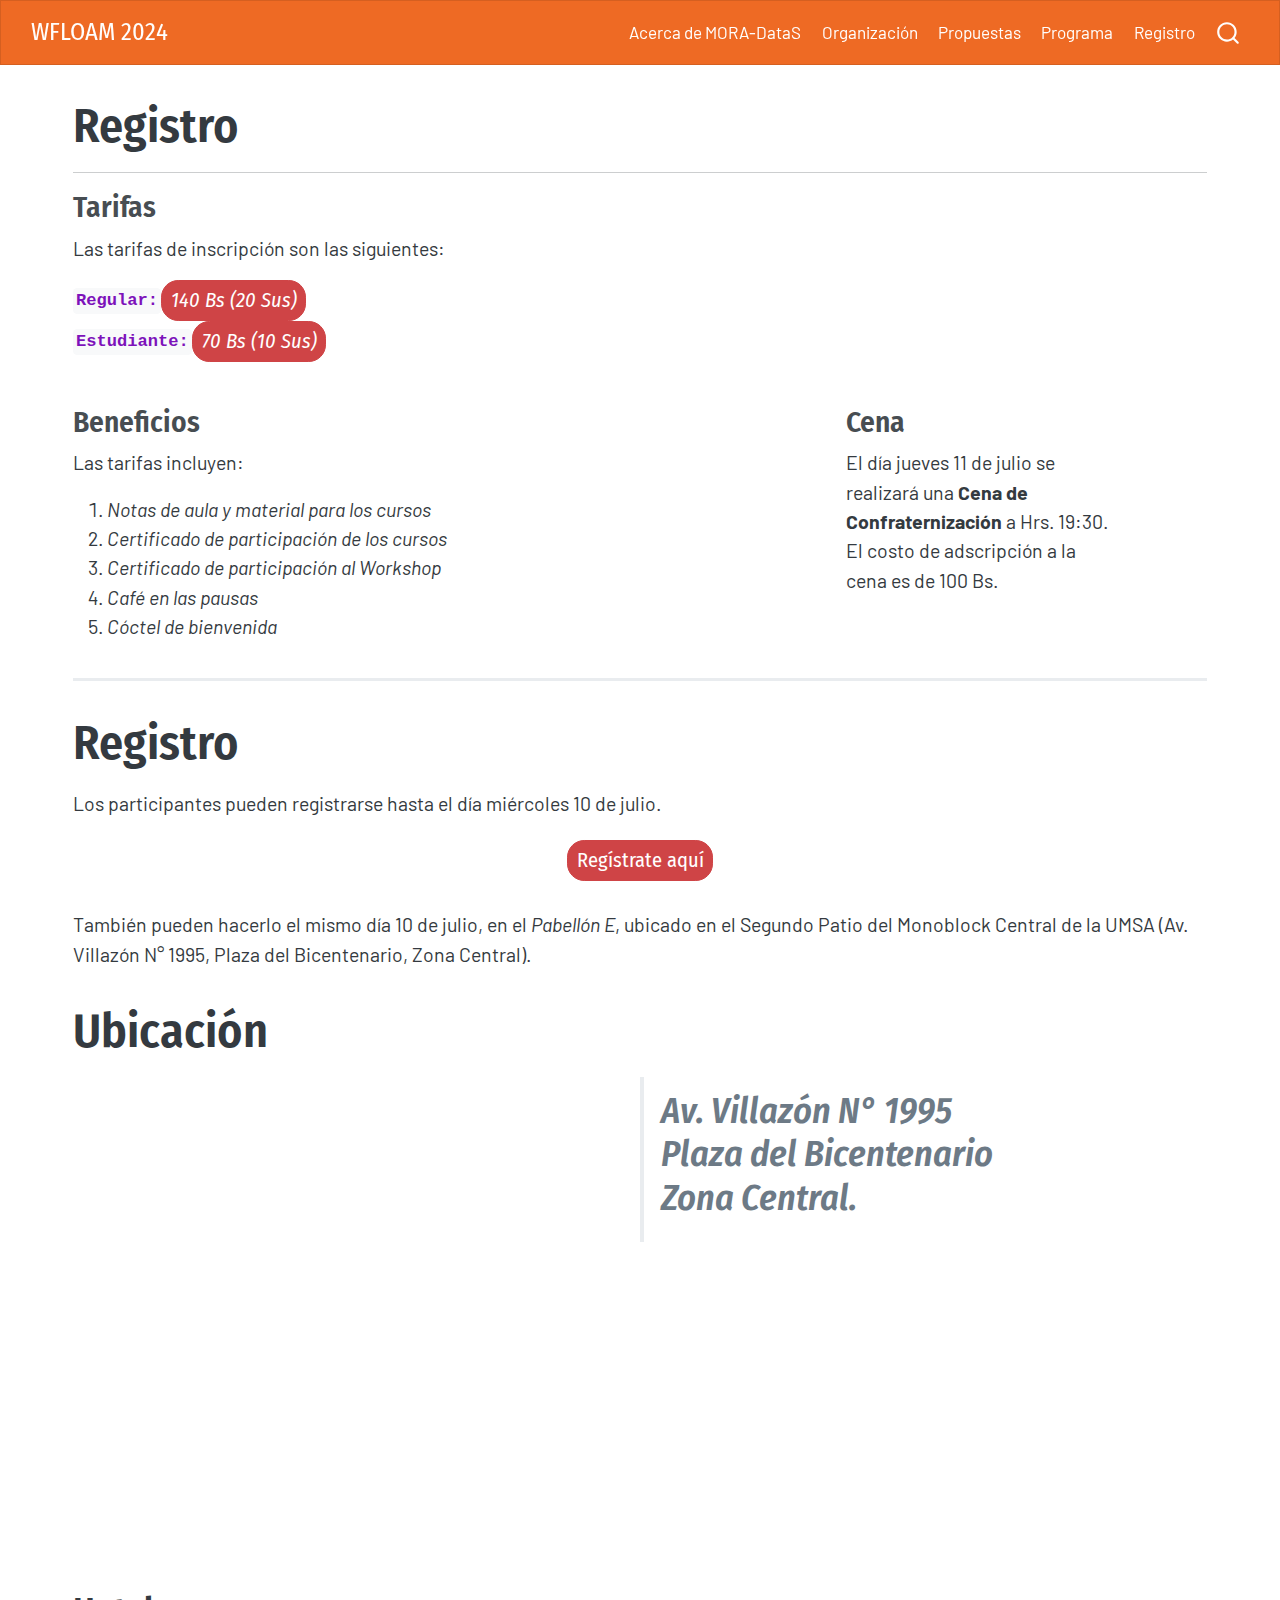
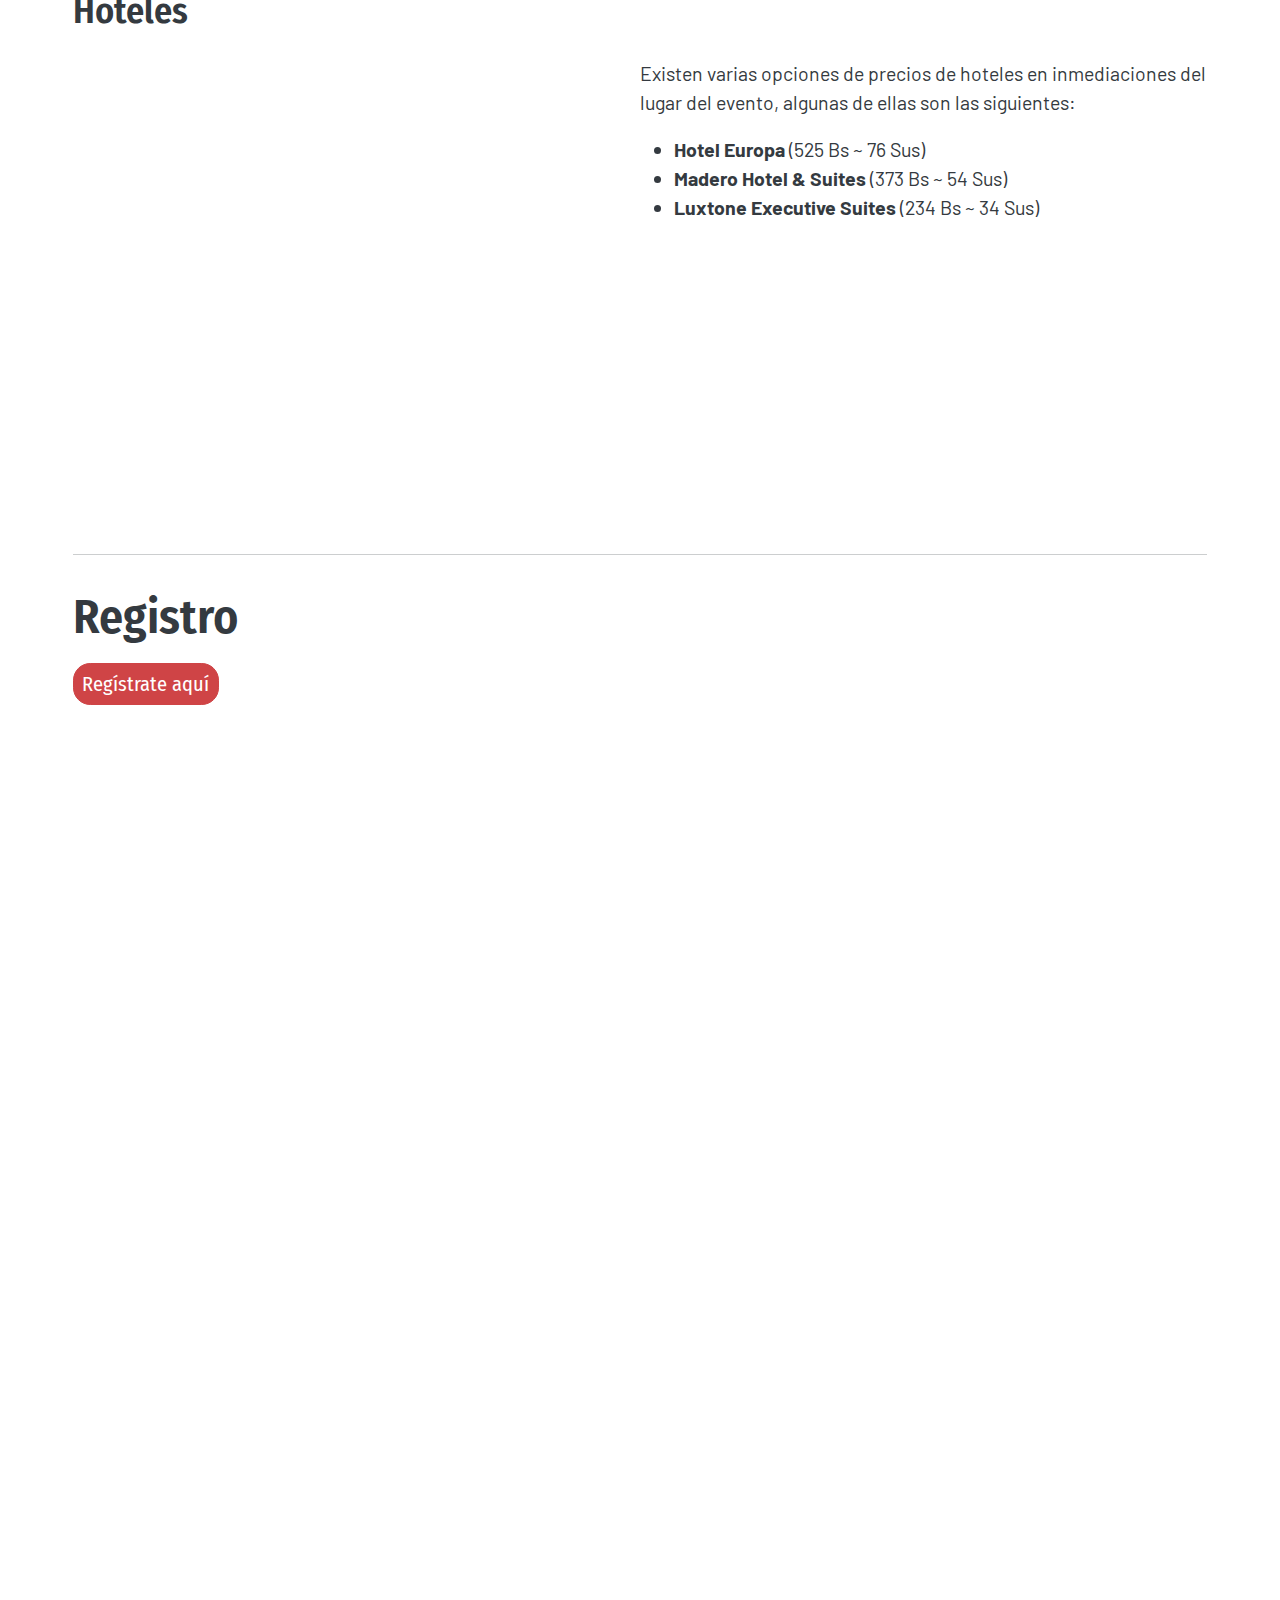
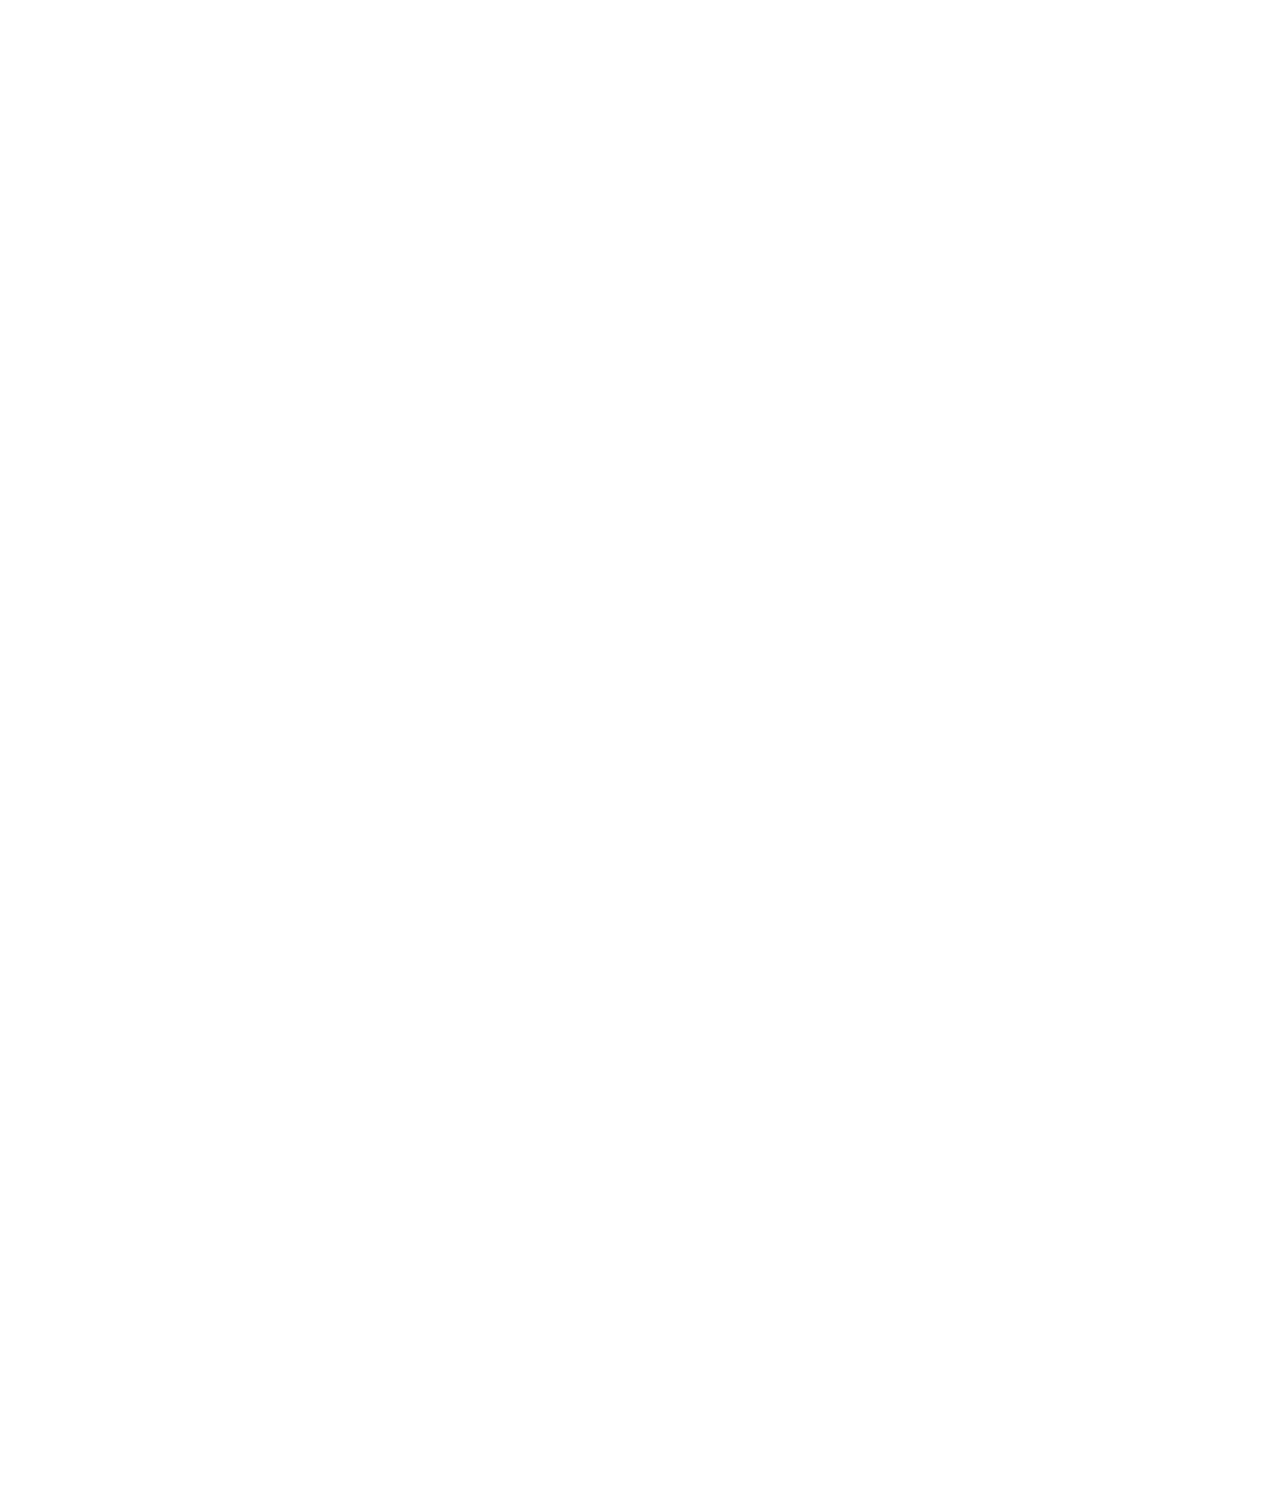
<file: docs/registration/index.html>
<!DOCTYPE html>
<html xmlns="http://www.w3.org/1999/xhtml" lang="en" xml:lang="en"><head>

<meta charset="utf-8">
<meta name="generator" content="quarto-1.5.39">

<meta name="viewport" content="width=device-width, initial-scale=1.0, user-scalable=yes">


<title>WFLOAM 2024 – Registro</title>
<style>
code{white-space: pre-wrap;}
span.smallcaps{font-variant: small-caps;}
div.columns{display: flex; gap: min(4vw, 1.5em);}
div.column{flex: auto; overflow-x: auto;}
div.hanging-indent{margin-left: 1.5em; text-indent: -1.5em;}
ul.task-list{list-style: none;}
ul.task-list li input[type="checkbox"] {
  width: 0.8em;
  margin: 0 0.8em 0.2em -1em; /* quarto-specific, see https://github.com/quarto-dev/quarto-cli/issues/4556 */ 
  vertical-align: middle;
}
</style>


<script src="../site_libs/quarto-nav/quarto-nav.js"></script>
<script src="../site_libs/clipboard/clipboard.min.js"></script>
<script src="../site_libs/quarto-search/autocomplete.umd.js"></script>
<script src="../site_libs/quarto-search/fuse.min.js"></script>
<script src="../site_libs/quarto-search/quarto-search.js"></script>
<meta name="quarto:offset" content="../">
<link href="..//files/icon-512.png" rel="icon" type="image/png">
<script src="../site_libs/quarto-html/quarto.js"></script>
<script src="../site_libs/quarto-html/popper.min.js"></script>
<script src="../site_libs/quarto-html/tippy.umd.min.js"></script>
<script src="../site_libs/quarto-html/anchor.min.js"></script>
<link href="../site_libs/quarto-html/tippy.css" rel="stylesheet">
<link href="../site_libs/quarto-html/quarto-syntax-highlighting.css" rel="stylesheet" id="quarto-text-highlighting-styles">
<script src="../site_libs/bootstrap/bootstrap.min.js"></script>
<link href="../site_libs/bootstrap/bootstrap-icons.css" rel="stylesheet">
<link href="../site_libs/bootstrap/bootstrap.min.css" rel="stylesheet" id="quarto-bootstrap" data-mode="light">
<script id="quarto-search-options" type="application/json">{
  "location": "navbar",
  "copy-button": false,
  "collapse-after": 3,
  "panel-placement": "end",
  "type": "overlay",
  "limit": 50,
  "keyboard-shortcut": [
    "f",
    "/",
    "s"
  ],
  "show-item-context": false,
  "language": {
    "search-no-results-text": "No results",
    "search-matching-documents-text": "matching documents",
    "search-copy-link-title": "Copy link to search",
    "search-hide-matches-text": "Hide additional matches",
    "search-more-match-text": "more match in this document",
    "search-more-matches-text": "more matches in this document",
    "search-clear-button-title": "Clear",
    "search-text-placeholder": "",
    "search-detached-cancel-button-title": "Cancel",
    "search-submit-button-title": "Submit",
    "search-label": "Search"
  }
}</script>


<meta property="og:title" content="WFLOAM 2024 - Registro">
<meta property="og:description" content="Actividad organizada por el proyecto de investigación MORA-DataS">
<meta property="og:image" content="https://11de5874-7fc1-441e-99b1-1928e7ac4832.netlify.app//files/social-image-sp24.png">
<meta property="og:site_name" content="WFLOAM 2024">
<meta property="og:locale" content="es_ES">
<meta name="twitter:title" content="WFLOAM 2024 - Registro">
<meta name="twitter:description" content="Actividad organizada por el proyecto de investigación MORA-DataS">
<meta name="twitter:image" content="https://11de5874-7fc1-441e-99b1-1928e7ac4832.netlify.app//files/social-image-sp24.png">
<meta name="twitter:creator" content="@andrewheiss">
<meta name="twitter:card" content="summary_large_image">
</head>

<body class="nav-fixed">

<div id="quarto-search-results"></div>
  <header id="quarto-header" class="headroom fixed-top">
    <nav class="navbar navbar-expand-lg " data-bs-theme="dark">
      <div class="navbar-container container-fluid">
      <div class="navbar-brand-container mx-auto">
    <a class="navbar-brand" href="../index.html">
    <span class="navbar-title">WFLOAM 2024</span>
    </a>
  </div>
            <div id="quarto-search" class="" title="Search"></div>
          <button class="navbar-toggler" type="button" data-bs-toggle="collapse" data-bs-target="#navbarCollapse" aria-controls="navbarCollapse" role="menu" aria-expanded="false" aria-label="Toggle navigation" onclick="if (window.quartoToggleHeadroom) { window.quartoToggleHeadroom(); }">
  <span class="navbar-toggler-icon"></span>
</button>
          <div class="collapse navbar-collapse" id="navbarCollapse">
            <ul class="navbar-nav navbar-nav-scroll ms-auto">
  <li class="nav-item">
    <a class="nav-link" href="../about/index.html"> 
<span class="menu-text">Acerca de MORA-DataS</span></a>
  </li>  
  <li class="nav-item">
    <a class="nav-link" href="../organization/index.html"> 
<span class="menu-text">Organización</span></a>
  </li>  
  <li class="nav-item">
    <a class="nav-link" href="../submission/index.html"> 
<span class="menu-text">Propuestas</span></a>
  </li>  
  <li class="nav-item">
    <a class="nav-link" href="../program/index.html"> 
<span class="menu-text">Programa</span></a>
  </li>  
  <li class="nav-item">
    <a class="nav-link active" href="../registration/index.html" aria-current="page"> 
<span class="menu-text">Registro</span></a>
  </li>  
</ul>
          </div> <!-- /navcollapse -->
            <div class="quarto-navbar-tools">
</div>
      </div> <!-- /container-fluid -->
    </nav>
</header>
<!-- content -->
<div id="quarto-content" class="quarto-container page-columns page-rows-contents page-layout-full page-navbar">
<!-- sidebar -->
<!-- margin-sidebar -->
    
<!-- main -->
<main class="content column-page" id="quarto-document-content">

<header id="title-block-header">
<h1 class="title display-7">Registro</h1>

</header>


<hr>
<div class="home">
<div class="grid course-details">
<section id="tarifas" class="level3 g-col-12 g-col-sm-12 g-col-md-8">
<h3 class="anchored" data-anchor-id="tarifas">Tarifas</h3>
<p>Las tarifas de inscripción son las siguientes:</p>
<p><strong><code>Regular:</code></strong><a class="btn btn-danger btn-sm"><em>140 Bs (20 Sus)</em></a><br> <strong><code>Estudiante:</code></strong><a class="btn btn-danger btn-sm"><em>70 Bs (10 Sus)</em></a></p>
</section>
<section id="beneficios" class="level3 g-col-12 g-col-sm-12 g-col-md-8">
<h3 class="anchored" data-anchor-id="beneficios">Beneficios</h3>
<p>Las tarifas incluyen:</p>
<ol type="1">
<li><em>Notas de aula y material para los cursos</em></li>
<li><em>Certificado de participación de los cursos</em></li>
<li><em>Certificado de participación al Workshop</em></li>
<li><em>Café en las pausas</em></li>
<li><em>Cóctel de bienvenida</em></li>
</ol>
</section>
<section id="cena" class="level3 g-col-12 g-col-sm-3 g-col-md-3">
<h3 class="anchored" data-anchor-id="cena">Cena</h3>
<p>El día jueves 11 de julio se realizará una <strong>Cena de Confraternización</strong> a Hrs. 19:30. El costo de adscripción a la cena es de 100 Bs.</p>
</section>
</div>
</div>
<section id="registro" class="level1">
<h1>Registro</h1>
<p>Los participantes pueden registrarse hasta el día miércoles 10 de julio.</p>
<p class="download-btn">
<a class="btn btn-danger btn-sm" href="https://docs.google.com/forms/d/e/1FAIpQLSdF00LUyFu2kL0bdLdxQJrD54G6BIvrfofVNIEE--O5CR8POQ/viewform?embedded=true" role="button"> Regístrate aquí </a>
</p>
<p><br> También pueden hacerlo el mismo día 10 de julio, en el <em>Pabellón E</em>, ubicado en el Segundo Patio del Monoblock Central de la UMSA (Av. Villazón N° 1995, Plaza del Bicentenario, Zona Central).</p>
</section>
<section id="ubicación" class="level1">
<h1>Ubicación</h1>
<div class="columns">
<div class="column">
<iframe src="https://www.google.com/maps/embed?pb=!1m18!1m12!1m3!1d15301.692329530053!2d-68.14837379567182!3d-16.504724990499227!2m3!1f0!2f0!3f0!3m2!1i1024!2i768!4f13.1!3m3!1m2!1s0x915f206520793ddd%3A0x53f6df346cc69976!2sUniversidad%20Mayor%20de%20San%20Andr%C3%A9s!5e0!3m2!1ses!2sbo!4v1712516912637!5m2!1ses!2sbo" width="550" height="450" style="border:0;" allowfullscreen="" loading="lazy" referrerpolicy="no-referrer-when-downgrade">
</iframe>
</div><div class="column">
<blockquote class="blockquote">
<h2 id="av.-villazón-n-1995-plaza-del-bicentenario-zona-central." class="anchored" data-anchor-id="ubicación">Av. Villazón N° 1995<br>Plaza del Bicentenario<br>Zona Central.</h2>
</blockquote>
</div>
</div>
<section id="hoteles" class="level2">
<h2 class="anchored" data-anchor-id="hoteles">Hoteles</h2>
<div class="columns">
<div class="column">
<iframe src="https://www.google.com/maps/embed?pb=!1m16!1m12!1m3!1d7650.887057127313!2d-68.13708852681224!3d-16.503691438714256!2m3!1f0!2f0!3f0!3m2!1i1024!2i768!4f13.1!2m1!1sHoteles%20La%20Paz!5e0!3m2!1ses-419!2sbo!4v1713064303231!5m2!1ses-419!2sbo" width="550" height="450" style="border:0;" allowfullscreen="" loading="lazy" referrerpolicy="no-referrer-when-downgrade">
</iframe>
</div><div class="column">
<p>Existen varias opciones de precios de hoteles en inmediaciones del lugar del evento, algunas de ellas son las siguientes:</p>
<ul>
<li><strong>Hotel Europa</strong> (525 Bs ~ 76 Sus)</li>
<li><strong>Madero Hotel &amp; Suites</strong> (373 Bs ~ 54 Sus)</li>
<li><strong>Luxtone Executive Suites</strong> (234 Bs ~ 34 Sus)</li>
</ul>
</div>
</div>
<hr>
</section>
</section>
<section id="registro-1" class="level1">
<h1>Registro</h1>
<p>
<a class="btn btn-danger btn-sm" href="https://docs.google.com/forms/d/e/1FAIpQLSdF00LUyFu2kL0bdLdxQJrD54G6BIvrfofVNIEE--O5CR8POQ/viewform?embedded=true" role="button"> Regístrate aquí </a>
</p>
<iframe src="https://docs.google.com/forms/d/e/1FAIpQLSdF00LUyFu2kL0bdLdxQJrD54G6BIvrfofVNIEE--O5CR8POQ/viewform?embedded=true" width="640" height="2259" frameborder="0" marginheight="0" marginwidth="0">
Cargando…
</iframe>


</section>

</main> <!-- /main -->
<script id="quarto-html-after-body" type="application/javascript">
window.document.addEventListener("DOMContentLoaded", function (event) {
  const toggleBodyColorMode = (bsSheetEl) => {
    const mode = bsSheetEl.getAttribute("data-mode");
    const bodyEl = window.document.querySelector("body");
    if (mode === "dark") {
      bodyEl.classList.add("quarto-dark");
      bodyEl.classList.remove("quarto-light");
    } else {
      bodyEl.classList.add("quarto-light");
      bodyEl.classList.remove("quarto-dark");
    }
  }
  const toggleBodyColorPrimary = () => {
    const bsSheetEl = window.document.querySelector("link#quarto-bootstrap");
    if (bsSheetEl) {
      toggleBodyColorMode(bsSheetEl);
    }
  }
  toggleBodyColorPrimary();  
  const icon = "";
  const anchorJS = new window.AnchorJS();
  anchorJS.options = {
    placement: 'right',
    icon: icon
  };
  anchorJS.add('.anchored');
  const isCodeAnnotation = (el) => {
    for (const clz of el.classList) {
      if (clz.startsWith('code-annotation-')) {                     
        return true;
      }
    }
    return false;
  }
  const onCopySuccess = function(e) {
    // button target
    const button = e.trigger;
    // don't keep focus
    button.blur();
    // flash "checked"
    button.classList.add('code-copy-button-checked');
    var currentTitle = button.getAttribute("title");
    button.setAttribute("title", "Copied!");
    let tooltip;
    if (window.bootstrap) {
      button.setAttribute("data-bs-toggle", "tooltip");
      button.setAttribute("data-bs-placement", "left");
      button.setAttribute("data-bs-title", "Copied!");
      tooltip = new bootstrap.Tooltip(button, 
        { trigger: "manual", 
          customClass: "code-copy-button-tooltip",
          offset: [0, -8]});
      tooltip.show();    
    }
    setTimeout(function() {
      if (tooltip) {
        tooltip.hide();
        button.removeAttribute("data-bs-title");
        button.removeAttribute("data-bs-toggle");
        button.removeAttribute("data-bs-placement");
      }
      button.setAttribute("title", currentTitle);
      button.classList.remove('code-copy-button-checked');
    }, 1000);
    // clear code selection
    e.clearSelection();
  }
  const getTextToCopy = function(trigger) {
      const codeEl = trigger.previousElementSibling.cloneNode(true);
      for (const childEl of codeEl.children) {
        if (isCodeAnnotation(childEl)) {
          childEl.remove();
        }
      }
      return codeEl.innerText;
  }
  const clipboard = new window.ClipboardJS('.code-copy-button:not([data-in-quarto-modal])', {
    text: getTextToCopy
  });
  clipboard.on('success', onCopySuccess);
  if (window.document.getElementById('quarto-embedded-source-code-modal')) {
    // For code content inside modals, clipBoardJS needs to be initialized with a container option
    // TODO: Check when it could be a function (https://github.com/zenorocha/clipboard.js/issues/860)
    const clipboardModal = new window.ClipboardJS('.code-copy-button[data-in-quarto-modal]', {
      text: getTextToCopy,
      container: window.document.getElementById('quarto-embedded-source-code-modal')
    });
    clipboardModal.on('success', onCopySuccess);
  }
    var localhostRegex = new RegExp(/^(?:http|https):\/\/localhost\:?[0-9]*\//);
    var mailtoRegex = new RegExp(/^mailto:/);
      var filterRegex = new RegExp("https:\/\/11de5874-7fc1-441e-99b1-1928e7ac4832\.netlify\.app\/");
    var isInternal = (href) => {
        return filterRegex.test(href) || localhostRegex.test(href) || mailtoRegex.test(href);
    }
    // Inspect non-navigation links and adorn them if external
 	var links = window.document.querySelectorAll('a[href]:not(.nav-link):not(.navbar-brand):not(.toc-action):not(.sidebar-link):not(.sidebar-item-toggle):not(.pagination-link):not(.no-external):not([aria-hidden]):not(.dropdown-item):not(.quarto-navigation-tool):not(.about-link)');
    for (var i=0; i<links.length; i++) {
      const link = links[i];
      if (!isInternal(link.href)) {
        // undo the damage that might have been done by quarto-nav.js in the case of
        // links that we want to consider external
        if (link.dataset.originalHref !== undefined) {
          link.href = link.dataset.originalHref;
        }
      }
    }
  function tippyHover(el, contentFn, onTriggerFn, onUntriggerFn) {
    const config = {
      allowHTML: true,
      maxWidth: 500,
      delay: 100,
      arrow: false,
      appendTo: function(el) {
          return el.parentElement;
      },
      interactive: true,
      interactiveBorder: 10,
      theme: 'quarto',
      placement: 'bottom-start',
    };
    if (contentFn) {
      config.content = contentFn;
    }
    if (onTriggerFn) {
      config.onTrigger = onTriggerFn;
    }
    if (onUntriggerFn) {
      config.onUntrigger = onUntriggerFn;
    }
    window.tippy(el, config); 
  }
  const noterefs = window.document.querySelectorAll('a[role="doc-noteref"]');
  for (var i=0; i<noterefs.length; i++) {
    const ref = noterefs[i];
    tippyHover(ref, function() {
      // use id or data attribute instead here
      let href = ref.getAttribute('data-footnote-href') || ref.getAttribute('href');
      try { href = new URL(href).hash; } catch {}
      const id = href.replace(/^#\/?/, "");
      const note = window.document.getElementById(id);
      if (note) {
        return note.innerHTML;
      } else {
        return "";
      }
    });
  }
  const xrefs = window.document.querySelectorAll('a.quarto-xref');
  const processXRef = (id, note) => {
    // Strip column container classes
    const stripColumnClz = (el) => {
      el.classList.remove("page-full", "page-columns");
      if (el.children) {
        for (const child of el.children) {
          stripColumnClz(child);
        }
      }
    }
    stripColumnClz(note)
    if (id === null || id.startsWith('sec-')) {
      // Special case sections, only their first couple elements
      const container = document.createElement("div");
      if (note.children && note.children.length > 2) {
        container.appendChild(note.children[0].cloneNode(true));
        for (let i = 1; i < note.children.length; i++) {
          const child = note.children[i];
          if (child.tagName === "P" && child.innerText === "") {
            continue;
          } else {
            container.appendChild(child.cloneNode(true));
            break;
          }
        }
        if (window.Quarto?.typesetMath) {
          window.Quarto.typesetMath(container);
        }
        return container.innerHTML
      } else {
        if (window.Quarto?.typesetMath) {
          window.Quarto.typesetMath(note);
        }
        return note.innerHTML;
      }
    } else {
      // Remove any anchor links if they are present
      const anchorLink = note.querySelector('a.anchorjs-link');
      if (anchorLink) {
        anchorLink.remove();
      }
      if (window.Quarto?.typesetMath) {
        window.Quarto.typesetMath(note);
      }
      // TODO in 1.5, we should make sure this works without a callout special case
      if (note.classList.contains("callout")) {
        return note.outerHTML;
      } else {
        return note.innerHTML;
      }
    }
  }
  for (var i=0; i<xrefs.length; i++) {
    const xref = xrefs[i];
    tippyHover(xref, undefined, function(instance) {
      instance.disable();
      let url = xref.getAttribute('href');
      let hash = undefined; 
      if (url.startsWith('#')) {
        hash = url;
      } else {
        try { hash = new URL(url).hash; } catch {}
      }
      if (hash) {
        const id = hash.replace(/^#\/?/, "");
        const note = window.document.getElementById(id);
        if (note !== null) {
          try {
            const html = processXRef(id, note.cloneNode(true));
            instance.setContent(html);
          } finally {
            instance.enable();
            instance.show();
          }
        } else {
          // See if we can fetch this
          fetch(url.split('#')[0])
          .then(res => res.text())
          .then(html => {
            const parser = new DOMParser();
            const htmlDoc = parser.parseFromString(html, "text/html");
            const note = htmlDoc.getElementById(id);
            if (note !== null) {
              const html = processXRef(id, note);
              instance.setContent(html);
            } 
          }).finally(() => {
            instance.enable();
            instance.show();
          });
        }
      } else {
        // See if we can fetch a full url (with no hash to target)
        // This is a special case and we should probably do some content thinning / targeting
        fetch(url)
        .then(res => res.text())
        .then(html => {
          const parser = new DOMParser();
          const htmlDoc = parser.parseFromString(html, "text/html");
          const note = htmlDoc.querySelector('main.content');
          if (note !== null) {
            // This should only happen for chapter cross references
            // (since there is no id in the URL)
            // remove the first header
            if (note.children.length > 0 && note.children[0].tagName === "HEADER") {
              note.children[0].remove();
            }
            const html = processXRef(null, note);
            instance.setContent(html);
          } 
        }).finally(() => {
          instance.enable();
          instance.show();
        });
      }
    }, function(instance) {
    });
  }
      let selectedAnnoteEl;
      const selectorForAnnotation = ( cell, annotation) => {
        let cellAttr = 'data-code-cell="' + cell + '"';
        let lineAttr = 'data-code-annotation="' +  annotation + '"';
        const selector = 'span[' + cellAttr + '][' + lineAttr + ']';
        return selector;
      }
      const selectCodeLines = (annoteEl) => {
        const doc = window.document;
        const targetCell = annoteEl.getAttribute("data-target-cell");
        const targetAnnotation = annoteEl.getAttribute("data-target-annotation");
        const annoteSpan = window.document.querySelector(selectorForAnnotation(targetCell, targetAnnotation));
        const lines = annoteSpan.getAttribute("data-code-lines").split(",");
        const lineIds = lines.map((line) => {
          return targetCell + "-" + line;
        })
        let top = null;
        let height = null;
        let parent = null;
        if (lineIds.length > 0) {
            //compute the position of the single el (top and bottom and make a div)
            const el = window.document.getElementById(lineIds[0]);
            top = el.offsetTop;
            height = el.offsetHeight;
            parent = el.parentElement.parentElement;
          if (lineIds.length > 1) {
            const lastEl = window.document.getElementById(lineIds[lineIds.length - 1]);
            const bottom = lastEl.offsetTop + lastEl.offsetHeight;
            height = bottom - top;
          }
          if (top !== null && height !== null && parent !== null) {
            // cook up a div (if necessary) and position it 
            let div = window.document.getElementById("code-annotation-line-highlight");
            if (div === null) {
              div = window.document.createElement("div");
              div.setAttribute("id", "code-annotation-line-highlight");
              div.style.position = 'absolute';
              parent.appendChild(div);
            }
            div.style.top = top - 2 + "px";
            div.style.height = height + 4 + "px";
            div.style.left = 0;
            let gutterDiv = window.document.getElementById("code-annotation-line-highlight-gutter");
            if (gutterDiv === null) {
              gutterDiv = window.document.createElement("div");
              gutterDiv.setAttribute("id", "code-annotation-line-highlight-gutter");
              gutterDiv.style.position = 'absolute';
              const codeCell = window.document.getElementById(targetCell);
              const gutter = codeCell.querySelector('.code-annotation-gutter');
              gutter.appendChild(gutterDiv);
            }
            gutterDiv.style.top = top - 2 + "px";
            gutterDiv.style.height = height + 4 + "px";
          }
          selectedAnnoteEl = annoteEl;
        }
      };
      const unselectCodeLines = () => {
        const elementsIds = ["code-annotation-line-highlight", "code-annotation-line-highlight-gutter"];
        elementsIds.forEach((elId) => {
          const div = window.document.getElementById(elId);
          if (div) {
            div.remove();
          }
        });
        selectedAnnoteEl = undefined;
      };
        // Handle positioning of the toggle
    window.addEventListener(
      "resize",
      throttle(() => {
        elRect = undefined;
        if (selectedAnnoteEl) {
          selectCodeLines(selectedAnnoteEl);
        }
      }, 10)
    );
    function throttle(fn, ms) {
    let throttle = false;
    let timer;
      return (...args) => {
        if(!throttle) { // first call gets through
            fn.apply(this, args);
            throttle = true;
        } else { // all the others get throttled
            if(timer) clearTimeout(timer); // cancel #2
            timer = setTimeout(() => {
              fn.apply(this, args);
              timer = throttle = false;
            }, ms);
        }
      };
    }
      // Attach click handler to the DT
      const annoteDls = window.document.querySelectorAll('dt[data-target-cell]');
      for (const annoteDlNode of annoteDls) {
        annoteDlNode.addEventListener('click', (event) => {
          const clickedEl = event.target;
          if (clickedEl !== selectedAnnoteEl) {
            unselectCodeLines();
            const activeEl = window.document.querySelector('dt[data-target-cell].code-annotation-active');
            if (activeEl) {
              activeEl.classList.remove('code-annotation-active');
            }
            selectCodeLines(clickedEl);
            clickedEl.classList.add('code-annotation-active');
          } else {
            // Unselect the line
            unselectCodeLines();
            clickedEl.classList.remove('code-annotation-active');
          }
        });
      }
  const findCites = (el) => {
    const parentEl = el.parentElement;
    if (parentEl) {
      const cites = parentEl.dataset.cites;
      if (cites) {
        return {
          el,
          cites: cites.split(' ')
        };
      } else {
        return findCites(el.parentElement)
      }
    } else {
      return undefined;
    }
  };
  var bibliorefs = window.document.querySelectorAll('a[role="doc-biblioref"]');
  for (var i=0; i<bibliorefs.length; i++) {
    const ref = bibliorefs[i];
    const citeInfo = findCites(ref);
    if (citeInfo) {
      tippyHover(citeInfo.el, function() {
        var popup = window.document.createElement('div');
        citeInfo.cites.forEach(function(cite) {
          var citeDiv = window.document.createElement('div');
          citeDiv.classList.add('hanging-indent');
          citeDiv.classList.add('csl-entry');
          var biblioDiv = window.document.getElementById('ref-' + cite);
          if (biblioDiv) {
            citeDiv.innerHTML = biblioDiv.innerHTML;
          }
          popup.appendChild(citeDiv);
        });
        return popup.innerHTML;
      });
    }
  }
});
</script>
</div> <!-- /content -->




</body></html>
</file>
<file: docs/site_libs/quarto-html/tippy.css>
.tippy-box[data-animation=fade][data-state=hidden]{opacity:0}[data-tippy-root]{max-width:calc(100vw - 10px)}.tippy-box{position:relative;background-color:#333;color:#fff;border-radius:4px;font-size:14px;line-height:1.4;white-space:normal;outline:0;transition-property:transform,visibility,opacity}.tippy-box[data-placement^=top]>.tippy-arrow{bottom:0}.tippy-box[data-placement^=top]>.tippy-arrow:before{bottom:-7px;left:0;border-width:8px 8px 0;border-top-color:initial;transform-origin:center top}.tippy-box[data-placement^=bottom]>.tippy-arrow{top:0}.tippy-box[data-placement^=bottom]>.tippy-arrow:before{top:-7px;left:0;border-width:0 8px 8px;border-bottom-color:initial;transform-origin:center bottom}.tippy-box[data-placement^=left]>.tippy-arrow{right:0}.tippy-box[data-placement^=left]>.tippy-arrow:before{border-width:8px 0 8px 8px;border-left-color:initial;right:-7px;transform-origin:center left}.tippy-box[data-placement^=right]>.tippy-arrow{left:0}.tippy-box[data-placement^=right]>.tippy-arrow:before{left:-7px;border-width:8px 8px 8px 0;border-right-color:initial;transform-origin:center right}.tippy-box[data-inertia][data-state=visible]{transition-timing-function:cubic-bezier(.54,1.5,.38,1.11)}.tippy-arrow{width:16px;height:16px;color:#333}.tippy-arrow:before{content:"";position:absolute;border-color:transparent;border-style:solid}.tippy-content{position:relative;padding:5px 9px;z-index:1}
</file>
<file: docs/site_libs/quarto-html/quarto-syntax-highlighting.css>
/* quarto syntax highlight colors */
:root {
  --quarto-hl-al-color: #ff5555;
  --quarto-hl-an-color: #75715e;
  --quarto-hl-at-color: #f92672;
  --quarto-hl-bn-color: #ae81ff;
  --quarto-hl-bu-color: #66D9EF;
  --quarto-hl-ch-color: #e6db74;
  --quarto-hl-co-color: #75715e;
  --quarto-hl-cv-color: #75715e;
  --quarto-hl-cn-color: #ae81ff;
  --quarto-hl-cf-color: #f92672;
  --quarto-hl-dt-color: #66d9ef;
  --quarto-hl-dv-color: #ae81ff;
  --quarto-hl-do-color: #75715e;
  --quarto-hl-er-color: #ff5555;
  --quarto-hl-ex-color: #a6e22e;
  --quarto-hl-fl-color: #ae81ff;
  --quarto-hl-fu-color: #a6e22e;
  --quarto-hl-im-color: #f92672;
  --quarto-hl-in-color: #f1fa8c;
  --quarto-hl-kw-color: #f92672;
  --quarto-hl-op-color: #f8f8f2;
  --quarto-hl-pp-color: #f92672;
  --quarto-hl-re-color: #75715e;
  --quarto-hl-sc-color: #ae81ff;
  --quarto-hl-ss-color: #e6db74;
  --quarto-hl-st-color: #e6db74;
  --quarto-hl-va-color: #f8f8f2;
  --quarto-hl-vs-color: #e6db74;
  --quarto-hl-wa-color: #ff5555;
}

/* other quarto variables */
:root {
  --quarto-font-monospace: SFMono-Regular, Menlo, Monaco, Consolas, "Liberation Mono", "Courier New", monospace;
}

code span.al {
  font-weight: bold;
  color: #ff5555;
}

code span.an {
  color: #75715e;
}

code span.at {
  color: #f92672;
}

code span.bn {
  color: #ae81ff;
}

code span.bu {
  color: #66D9EF;
}

code span.ch {
  color: #e6db74;
}

code span.co {
  color: #75715e;
}

code span.cv {
  color: #75715e;
}

code span.cn {
  color: #ae81ff;
}

code span.cf {
  color: #f92672;
}

code span.dt {
  font-style: italic;
  color: #66d9ef;
}

code span.dv {
  color: #ae81ff;
}

code span.do {
  color: #75715e;
}

code span.er {
  color: #ff5555;
  text-decoration: underline;
}

code span.ex {
  font-weight: bold;
  color: #a6e22e;
}

code span.fl {
  color: #ae81ff;
}

code span.fu {
  color: #a6e22e;
}

code span.im {
  color: #f92672;
}

code span.in {
  color: #f1fa8c;
}

code span.kw {
  color: #f92672;
}

pre > code.sourceCode > span {
  color: #f8f8f2;
}

code span {
  color: #f8f8f2;
}

code.sourceCode > span {
  color: #f8f8f2;
}

div.sourceCode,
div.sourceCode pre.sourceCode {
  color: #f8f8f2;
}

code span.op {
  color: #f8f8f2;
}

code span.pp {
  color: #f92672;
}

code span.re {
  color: #75715e;
}

code span.sc {
  color: #ae81ff;
}

code span.ss {
  color: #e6db74;
}

code span.st {
  color: #e6db74;
}

code span.va {
  color: #f8f8f2;
}

code span.vs {
  color: #e6db74;
}

code span.wa {
  color: #ff5555;
}

.prevent-inlining {
  content: "</";
}

/*# sourceMappingURL=debc5d5d77c3f9108843748ff7464032.css.map */
</file>
